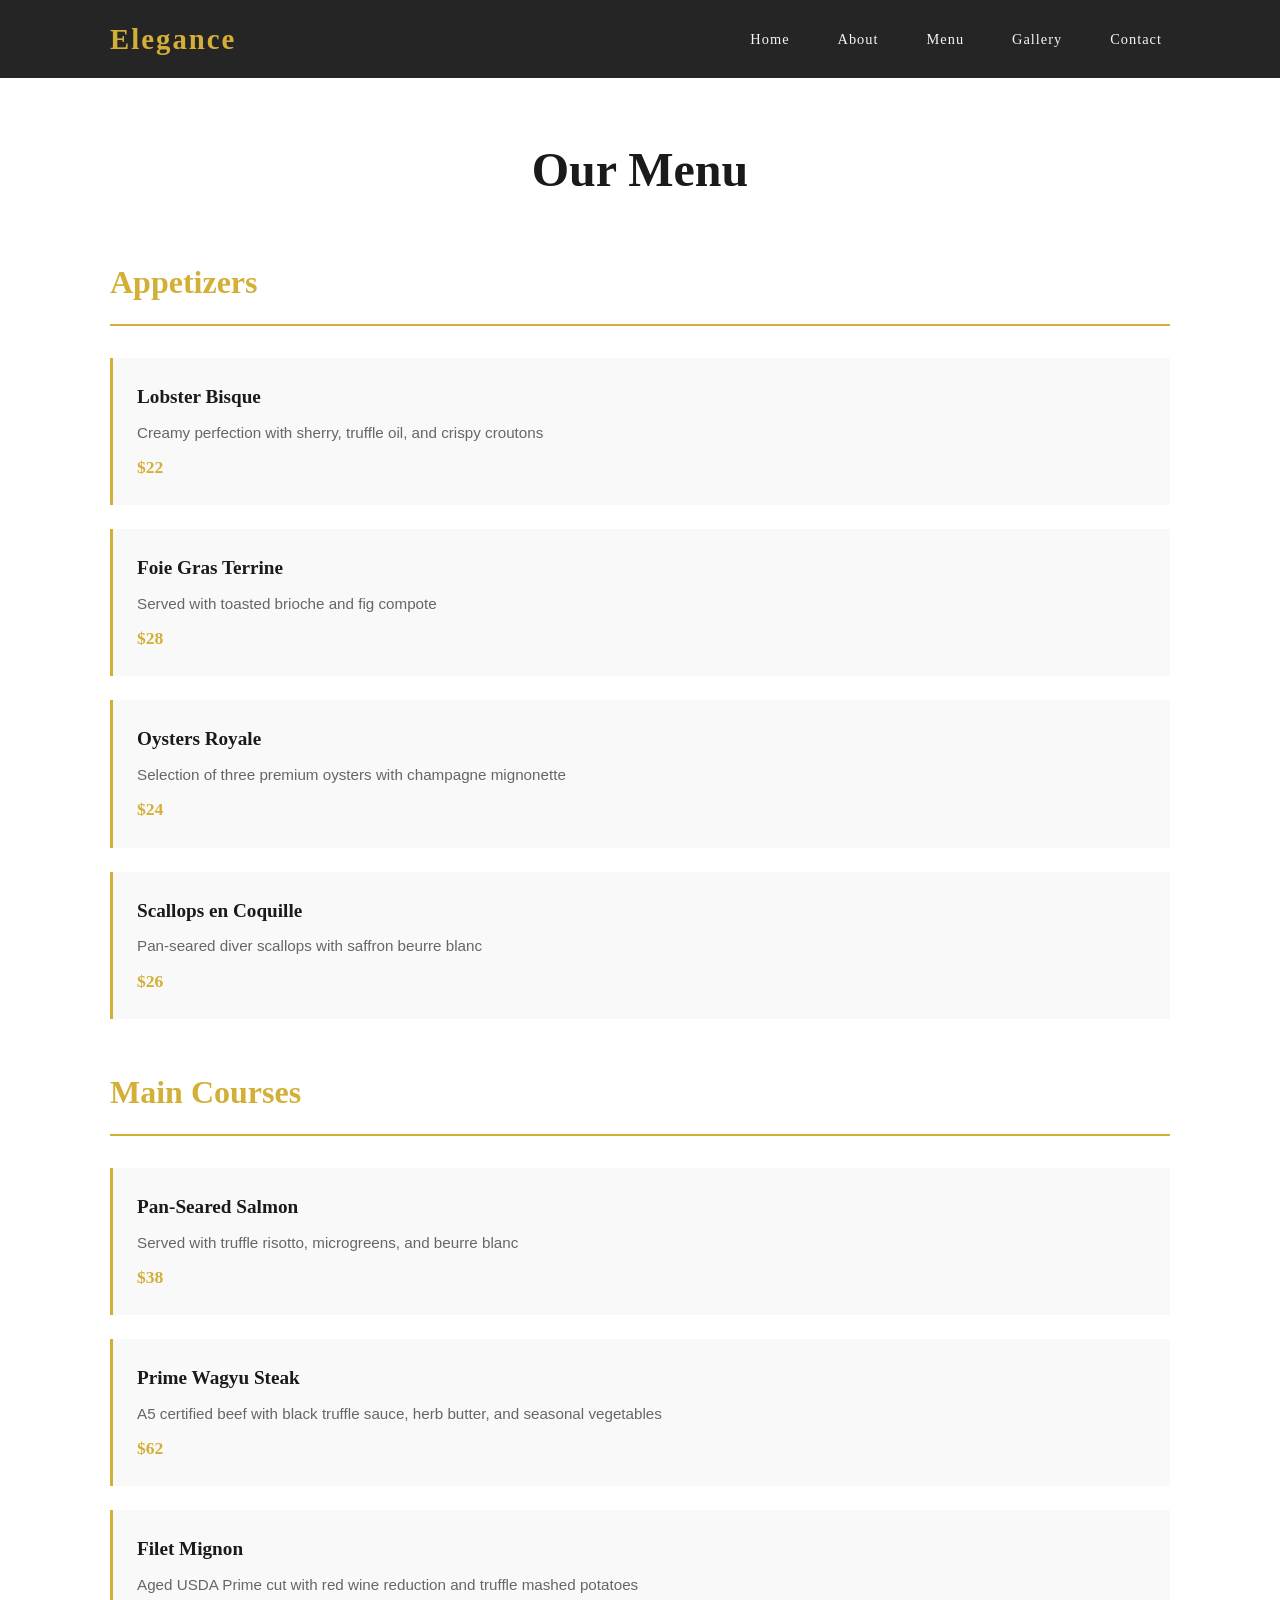
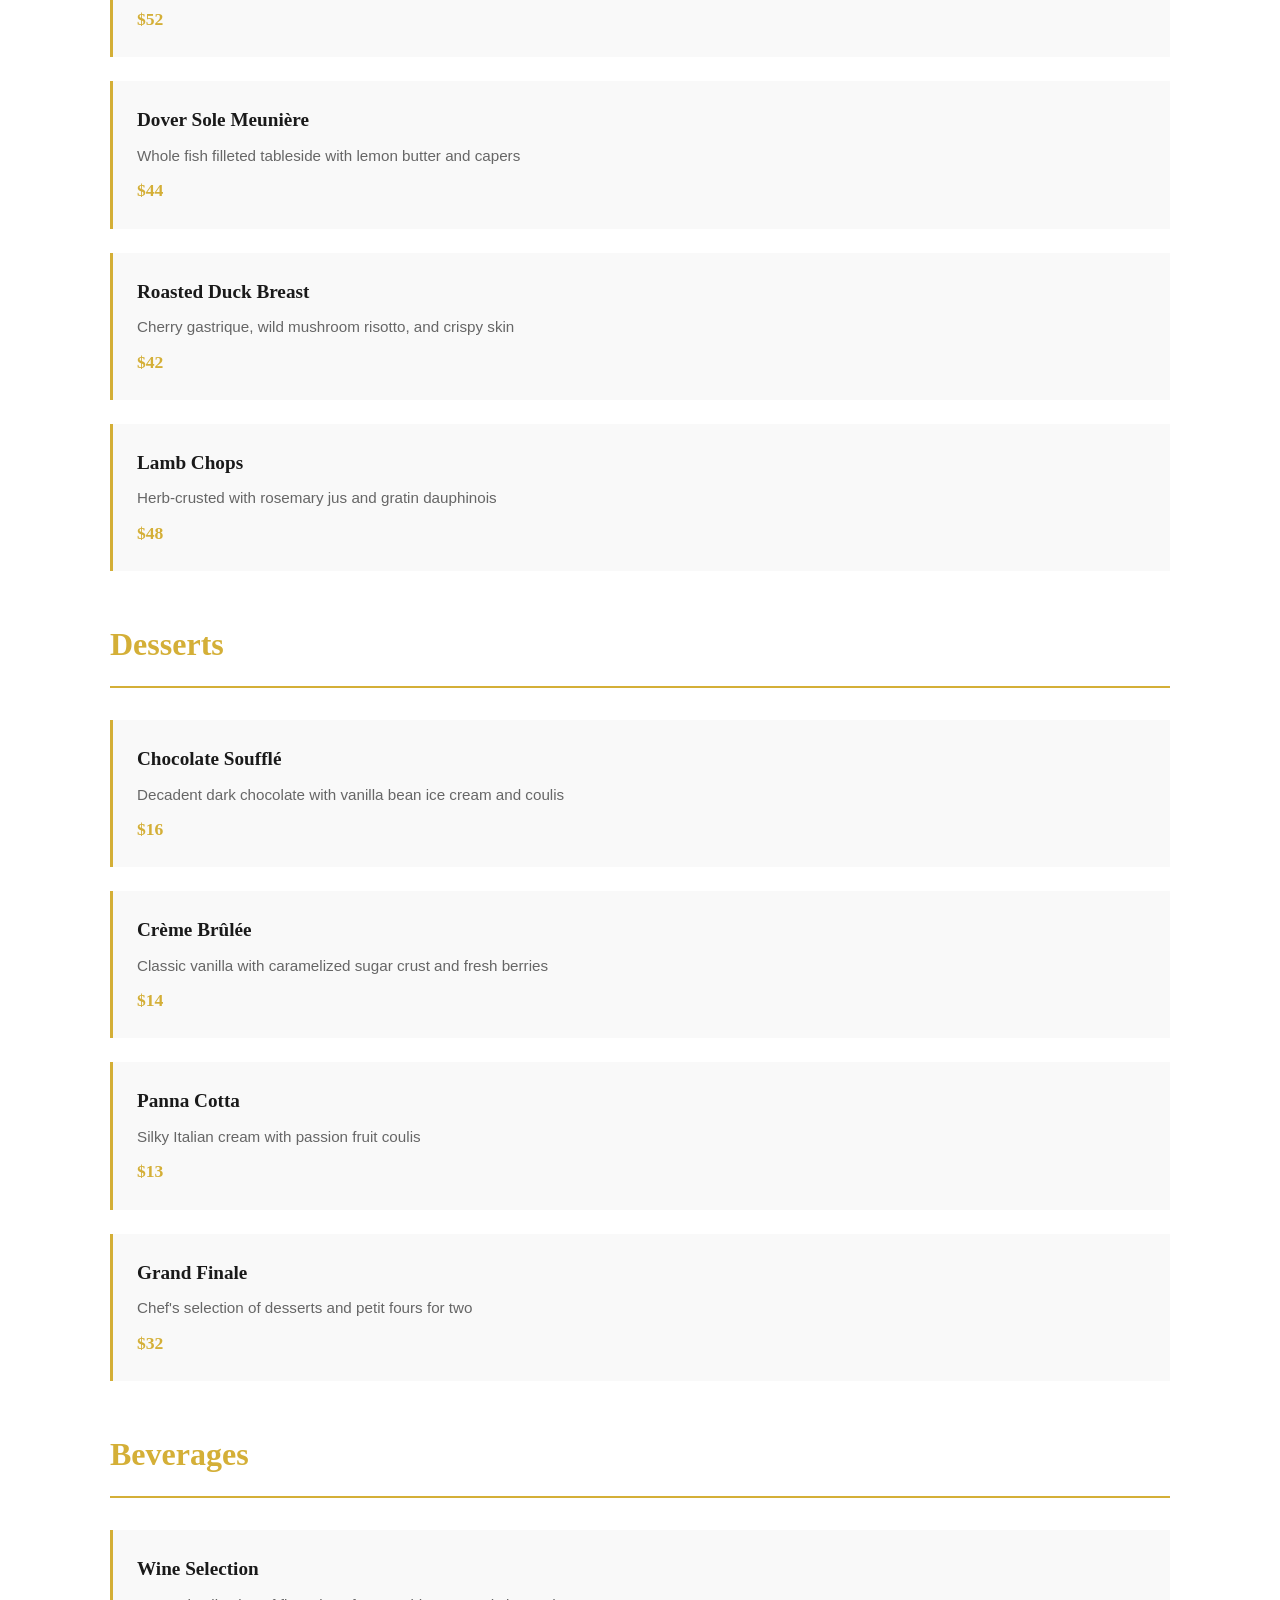
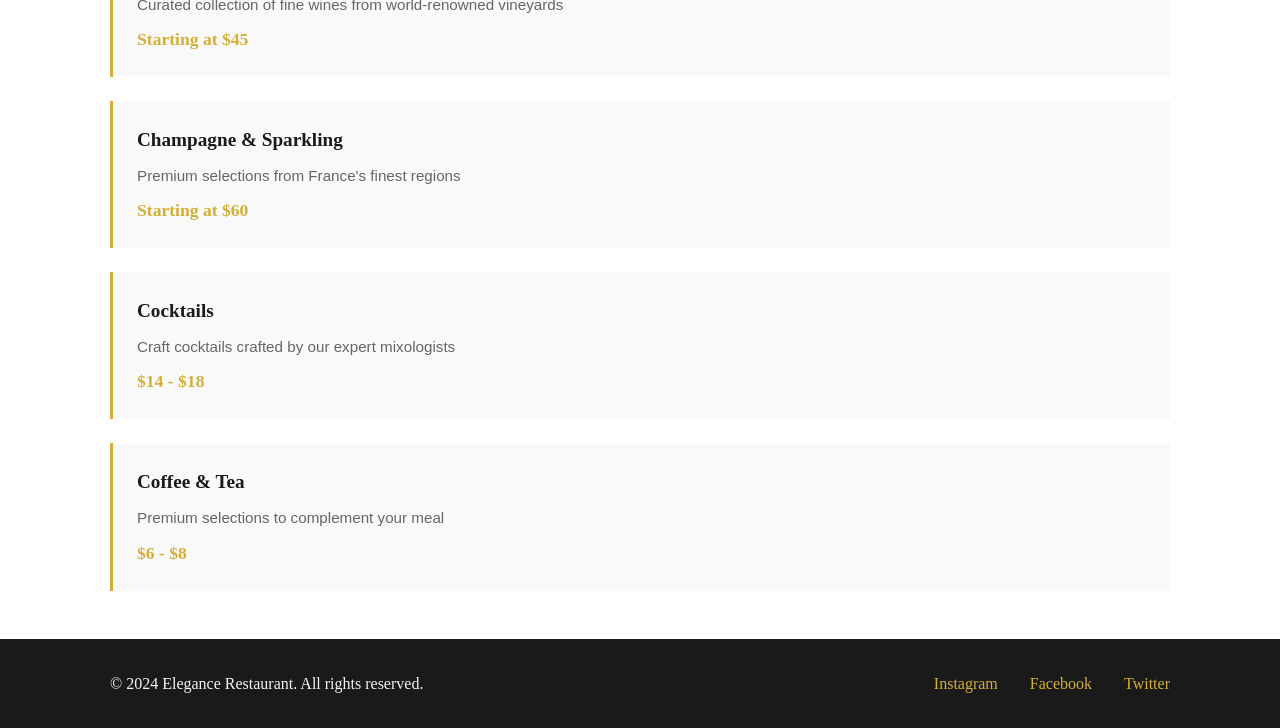
<file: menu.html>
<!DOCTYPE html>
<html lang="en">
<head>
    <meta charset="UTF-8">
    <meta name="viewport" content="width=device-width, initial-scale=1.0, maximum-scale=5.0, user-scalable=yes">
    <meta name="description" content="Our fine dining menu - Elegance Restaurant">
    <meta name="theme-color" content="#1a1a1a">
    <title>Menu - Elegance Restaurant</title>
    <link rel="stylesheet" href="styles.css">
    <style>
        .menu-section {
            margin: 3rem 0;
        }

        .menu-section h3 {
            font-size: 2rem;
            color: var(--secondary-color);
            border-bottom: 2px solid var(--secondary-color);
            padding-bottom: 1rem;
            margin-bottom: 2rem;
        }

        .menu-items {
            display: grid;
            grid-template-columns: 1fr;
            gap: 1.5rem;
        }

        .menu-item {
            padding: 1.5rem;
            border-left: 3px solid var(--secondary-color);
            background: #f9f9f9;
        }

        .menu-item h4 {
            font-size: 1.2rem;
            color: var(--primary-color);
            margin-bottom: 0.5rem;
        }

        .menu-item-description {
            color: var(--light-text);
            font-size: 0.95rem;
            font-family: 'Segoe UI', Tahoma, Geneva, Verdana, sans-serif;
            margin-bottom: 0.5rem;
        }

        .menu-item-price {
            color: var(--secondary-color);
            font-weight: 600;
            font-size: 1.1rem;
        }

        .menu-page {
            padding-top: 100px;
            background: white;
        }

        /* Responsive for menu page */
        @media (max-width: 1024px) {
            .menu-page {
                padding-top: 80px;
            }

            .menu-section h3 {
                font-size: 1.7rem;
            }
        }

        @media (max-width: 768px) {
            .menu-page {
                padding-top: 70px;
            }

            .menu-section {
                margin: 2rem 0;
            }

            .menu-section h3 {
                font-size: 1.5rem;
                padding-bottom: 0.8rem;
                margin-bottom: 1.5rem;
            }

            .menu-items {
                gap: 1rem;
            }

            .menu-item {
                padding: 1rem;
                border-left-width: 4px;
            }

            .menu-item h4 {
                font-size: 1rem;
            }

            .menu-item-description {
                font-size: 0.85rem;
            }

            .menu-item-price {
                font-size: 1rem;
            }
        }

        @media (max-width: 480px) {
            .menu-page {
                padding-top: 60px;
            }

            .menu-section {
                margin: 1.5rem 0;
            }

            .menu-section h3 {
                font-size: 1.2rem;
                padding-bottom: 0.6rem;
                margin-bottom: 1rem;
            }

            .menu-items {
                gap: 0.8rem;
            }

            .menu-item {
                padding: 0.8rem;
            }

            .menu-item h4 {
                font-size: 0.95rem;
                margin-bottom: 0.3rem;
            }

            .menu-item-description {
                font-size: 0.8rem;
                margin-bottom: 0.3rem;
            }

            .menu-item-price {
                font-size: 0.95rem;
            }
        }
    </style>
</head>
<body>
    <!-- Navigation -->
    <nav class="navbar">
        <div class="container">
            <div class="logo">Elegance</div>
            <ul class="nav-menu">
                <li><a href="index.html" class="nav-link">Home</a></li>
                <li><a href="index.html#about" class="nav-link">About</a></li>
                <li><a href="menu.html" class="nav-link active">Menu</a></li>
                <li><a href="gallery.html" class="nav-link">Gallery</a></li>
                <li><a href="index.html#contact" class="nav-link">Contact</a></li>
            </ul>
            <div class="hamburger">
                <span></span>
                <span></span>
                <span></span>
            </div>
        </div>
    </nav>

    <div class="menu-page">
        <div class="container">
            <h1 style="text-align: center; font-size: 3rem; margin: 2rem 0; color: var(--primary-color);">Our Menu</h1>

            <!-- Appetizers -->
            <div class="menu-section">
                <h3>Appetizers</h3>
                <div class="menu-items">
                    <div class="menu-item">
                        <h4>Lobster Bisque</h4>
                        <p class="menu-item-description">Creamy perfection with sherry, truffle oil, and crispy croutons</p>
                        <span class="menu-item-price">$22</span>
                    </div>
                    <div class="menu-item">
                        <h4>Foie Gras Terrine</h4>
                        <p class="menu-item-description">Served with toasted brioche and fig compote</p>
                        <span class="menu-item-price">$28</span>
                    </div>
                    <div class="menu-item">
                        <h4>Oysters Royale</h4>
                        <p class="menu-item-description">Selection of three premium oysters with champagne mignonette</p>
                        <span class="menu-item-price">$24</span>
                    </div>
                    <div class="menu-item">
                        <h4>Scallops en Coquille</h4>
                        <p class="menu-item-description">Pan-seared diver scallops with saffron beurre blanc</p>
                        <span class="menu-item-price">$26</span>
                    </div>
                </div>
            </div>

            <!-- Main Courses -->
            <div class="menu-section">
                <h3>Main Courses</h3>
                <div class="menu-items">
                    <div class="menu-item">
                        <h4>Pan-Seared Salmon</h4>
                        <p class="menu-item-description">Served with truffle risotto, microgreens, and beurre blanc</p>
                        <span class="menu-item-price">$38</span>
                    </div>
                    <div class="menu-item">
                        <h4>Prime Wagyu Steak</h4>
                        <p class="menu-item-description">A5 certified beef with black truffle sauce, herb butter, and seasonal vegetables</p>
                        <span class="menu-item-price">$62</span>
                    </div>
                    <div class="menu-item">
                        <h4>Filet Mignon</h4>
                        <p class="menu-item-description">Aged USDA Prime cut with red wine reduction and truffle mashed potatoes</p>
                        <span class="menu-item-price">$52</span>
                    </div>
                    <div class="menu-item">
                        <h4>Dover Sole Meunière</h4>
                        <p class="menu-item-description">Whole fish filleted tableside with lemon butter and capers</p>
                        <span class="menu-item-price">$44</span>
                    </div>
                    <div class="menu-item">
                        <h4>Roasted Duck Breast</h4>
                        <p class="menu-item-description">Cherry gastrique, wild mushroom risotto, and crispy skin</p>
                        <span class="menu-item-price">$42</span>
                    </div>
                    <div class="menu-item">
                        <h4>Lamb Chops</h4>
                        <p class="menu-item-description">Herb-crusted with rosemary jus and gratin dauphinois</p>
                        <span class="menu-item-price">$48</span>
                    </div>
                </div>
            </div>

            <!-- Desserts -->
            <div class="menu-section">
                <h3>Desserts</h3>
                <div class="menu-items">
                    <div class="menu-item">
                        <h4>Chocolate Soufflé</h4>
                        <p class="menu-item-description">Decadent dark chocolate with vanilla bean ice cream and coulis</p>
                        <span class="menu-item-price">$16</span>
                    </div>
                    <div class="menu-item">
                        <h4>Crème Brûlée</h4>
                        <p class="menu-item-description">Classic vanilla with caramelized sugar crust and fresh berries</p>
                        <span class="menu-item-price">$14</span>
                    </div>
                    <div class="menu-item">
                        <h4>Panna Cotta</h4>
                        <p class="menu-item-description">Silky Italian cream with passion fruit coulis</p>
                        <span class="menu-item-price">$13</span>
                    </div>
                    <div class="menu-item">
                        <h4>Grand Finale</h4>
                        <p class="menu-item-description">Chef's selection of desserts and petit fours for two</p>
                        <span class="menu-item-price">$32</span>
                    </div>
                </div>
            </div>

            <!-- Beverages -->
            <div class="menu-section">
                <h3>Beverages</h3>
                <div class="menu-items">
                    <div class="menu-item">
                        <h4>Wine Selection</h4>
                        <p class="menu-item-description">Curated collection of fine wines from world-renowned vineyards</p>
                        <span class="menu-item-price">Starting at $45</span>
                    </div>
                    <div class="menu-item">
                        <h4>Champagne & Sparkling</h4>
                        <p class="menu-item-description">Premium selections from France's finest regions</p>
                        <span class="menu-item-price">Starting at $60</span>
                    </div>
                    <div class="menu-item">
                        <h4>Cocktails</h4>
                        <p class="menu-item-description">Craft cocktails crafted by our expert mixologists</p>
                        <span class="menu-item-price">$14 - $18</span>
                    </div>
                    <div class="menu-item">
                        <h4>Coffee & Tea</h4>
                        <p class="menu-item-description">Premium selections to complement your meal</p>
                        <span class="menu-item-price">$6 - $8</span>
                    </div>
                </div>
            </div>
        </div>
    </div>

    <!-- Footer -->
    <footer class="footer">
        <div class="container">
            <p>&copy; 2024 Elegance Restaurant. All rights reserved.</p>
            <div class="social-links">
                <a href="#">Instagram</a>
                <a href="#">Facebook</a>
                <a href="#">Twitter</a>
            </div>
        </div>
    </footer>

    <script src="script.js"></script>
</body>
</html>
</file>
<file: styles.css>
/* General Styles */
* {
    margin: 0;
    padding: 0;
    box-sizing: border-box;
}

:root {
    --primary-color: #1a1a1a;
    --secondary-color: #d4af37;
    --accent-color: #f5f5f5;
    --text-color: #333;
    --light-text: #666;
    --border-color: #e0e0e0;
}

html {
    scroll-behavior: smooth;
}

body {
    font-family: 'Playfair Display', 'Georgia', serif;
    line-height: 1.6;
    color: var(--text-color);
    -webkit-font-smoothing: antialiased;
    -moz-osx-font-smoothing: grayscale;
}

.container {
    max-width: 1200px;
    margin: 0 auto;
    padding: 0 20px;
}

/* Navigation */
.navbar {
    position: fixed;
    top: 0;
    width: 100%;
    background: rgba(26, 26, 26, 0.95);
    backdrop-filter: blur(10px);
    z-index: 100;
    padding: 1rem 0;
}

.navbar .container {
    display: flex;
    justify-content: space-between;
    align-items: center;
}

.logo {
    font-size: 1.8rem;
    font-weight: bold;
    color: var(--secondary-color);
    letter-spacing: 2px;
}

.nav-menu {
    display: flex;
    list-style: none;
    gap: 2rem;
}

.nav-link {
    color: var(--accent-color);
    text-decoration: none;
    font-size: 0.9rem;
    letter-spacing: 1px;
    transition: color 0.2s ease;
    position: relative;
    padding: 0.5rem;
    min-height: 44px;
    display: flex;
    align-items: center;
}

.nav-link:hover,
.nav-link.active {
    color: var(--secondary-color);
}

.nav-link::after {
    content: '';
    position: absolute;
    bottom: -5px;
    left: 0;
    width: 0;
    height: 2px;
    background: var(--secondary-color);
    transition: width 0.25s ease;
    will-change: width;
}

.nav-link:hover::after,
.nav-link.active::after {
    width: 100%;
}

.hamburger {
    display: none;
    flex-direction: column;
    cursor: pointer;
    width: 44px;
    height: 44px;
    justify-content: center;
    align-items: center;
    padding: 0.5rem;
}

.hamburger span {
    width: 25px;
    height: 3px;
    background: var(--accent-color);
    margin: 5px 0;
    transition: 0.3s;
}

/* Hero Section */
.hero {
    height: 100vh;
    background: linear-gradient(rgba(0, 0, 0, 0.5), rgba(0, 0, 0, 0.5)),
                url('https://images.unsplash.com/photo-1504674900568-0f2fcb009e0b?w=1200&h=800&fit=crop') center/cover;
    display: flex;
    align-items: center;
    justify-content: center;
    text-align: center;
    color: white;
    margin-top: 60px;
    background-attachment: fixed;
    will-change: background;
}

.hero-content {
    animation: fadeInUp 0.8s ease-out forwards;
    will-change: opacity, transform;
}

.hero-content h1 {
    font-size: 4rem;
    margin-bottom: 1rem;
    letter-spacing: 3px;
}

.hero-content p {
    font-size: 1.5rem;
    margin-bottom: 2rem;
    font-weight: 300;
    letter-spacing: 2px;
}

.cta-button {
    display: inline-block;
    padding: 15px 40px;
    background: var(--secondary-color);
    color: var(--primary-color);
    text-decoration: none;
    font-size: 1rem;
    letter-spacing: 1px;
    border: 2px solid var(--secondary-color);
    transition: all 0.25s ease;
    font-weight: 600;
    min-height: 44px;
    display: inline-flex;
    align-items: center;
    justify-content: center;
    cursor: pointer;
    will-change: background, color;
}

.cta-button:hover {
    background: transparent;
    color: var(--secondary-color);
}

/* About Section */
.about {
    padding: 80px 0;
    background: white;
}

.about-content {
    display: grid;
    grid-template-columns: 1fr 1fr;
    gap: 4rem;
    align-items: center;
}

.about h2 {
    font-size: 2.5rem;
    margin-bottom: 2rem;
    color: var(--primary-color);
}

.about p {
    font-size: 1rem;
    color: var(--light-text);
    margin-bottom: 1.5rem;
    line-height: 1.8;
    font-family: 'Segoe UI', Tahoma, Geneva, Verdana, sans-serif;
}

.about-image img {
    width: 100%;
    height: auto;
    border-radius: 8px;
    box-shadow: 0 10px 40px rgba(0, 0, 0, 0.1);
}

.about-stats {
    display: grid;
    grid-template-columns: repeat(3, 1fr);
    gap: 2rem;
    margin-top: 3rem;
}

.stat {
    text-align: center;
    padding: 2rem;
    background: #f9f9f9;
    border-radius: 8px;
}

.stat h3 {
    font-size: 2rem;
    color: var(--secondary-color);
    margin-bottom: 0.5rem;
}

.stat p {
    font-size: 0.9rem;
    color: var(--light-text);
    margin: 0;
    font-family: 'Segoe UI', Tahoma, Geneva, Verdana, sans-serif;
}

/* Featured Dishes */
.featured {
    padding: 80px 0;
    background: #f5f5f5;
}

.featured h2 {
    text-align: center;
    font-size: 2.5rem;
    margin-bottom: 3rem;
    color: var(--primary-color);
}

.dishes-grid {
    display: grid;
    grid-template-columns: repeat(auto-fit, minmax(280px, 1fr));
    gap: 2rem;
}

.dish-card {
    background: white;
    border-radius: 8px;
    overflow: hidden;
    box-shadow: 0 5px 20px rgba(0, 0, 0, 0.1);
    transition: transform 0.25s ease, box-shadow 0.25s ease;
    cursor: pointer;
    will-change: transform;
}

.dish-card:hover {
    transform: translateY(-5px);
    box-shadow: 0 10px 30px rgba(0, 0, 0, 0.15);
}

.dish-card:active {
    transform: translateY(-2px);
}

.dish-card img {
    width: 100%;
    height: 250px;
    object-fit: cover;
}

.dish-card h3 {
    padding: 1.5rem 1.5rem 0.5rem;
    font-size: 1.3rem;
    color: var(--primary-color);
}

.dish-card p {
    padding: 0 1.5rem;
    font-size: 0.9rem;
    color: var(--light-text);
    font-family: 'Segoe UI', Tahoma, Geneva, Verdana, sans-serif;
}

.price {
    display: block;
    padding: 1rem 1.5rem 1.5rem;
    font-size: 1.3rem;
    color: var(--secondary-color);
    font-weight: 600;
}

/* Contact Section */
.contact {
    padding: 80px 0;
    background: white;
}

.contact h2 {
    text-align: center;
    font-size: 2.5rem;
    margin-bottom: 3rem;
    color: var(--primary-color);
}

.contact-content {
    display: grid;
    grid-template-columns: 1fr 1fr;
    gap: 4rem;
}

.contact-info {
    display: grid;
    grid-template-columns: 1fr;
    gap: 2rem;
}

.info-item h3 {
    font-size: 1.2rem;
    color: var(--primary-color);
    margin-bottom: 0.5rem;
}

.info-item p {
    color: var(--light-text);
    font-family: 'Segoe UI', Tahoma, Geneva, Verdana, sans-serif;
}

.contact-form {
    display: grid;
    gap: 1rem;
}

.contact-form input,
.contact-form textarea {
    padding: 12px 15px;
    border: 1px solid var(--border-color);
    border-radius: 4px;
    font-family: 'Segoe UI', Tahoma, Geneva, Verdana, sans-serif;
    font-size: 0.95rem;
}

.contact-form input:focus,
.contact-form textarea:focus {
    outline: none;
    border-color: var(--secondary-color);
    box-shadow: 0 0 5px rgba(212, 175, 55, 0.3);
}

.submit-btn {
    padding: 12px 30px;
    background: var(--secondary-color);
    color: var(--primary-color);
    border: none;
    border-radius: 4px;
    cursor: pointer;
    font-weight: 600;
    letter-spacing: 1px;
    transition: all 0.2s ease;
    min-height: 44px;
    font-size: 1rem;
    display: flex;
    align-items: center;
    justify-content: center;
    will-change: background, color;
}

.submit-btn:hover {
    background: var(--primary-color);
    color: var(--secondary-color);
}

.submit-btn:active {
    transform: scale(0.98);
}

/* Footer */
.footer {
    background: var(--primary-color);
    color: var(--accent-color);
    padding: 2rem 0;
    text-align: center;
}

.footer .container {
    display: flex;
    justify-content: space-between;
    align-items: center;
}

.social-links {
    display: flex;
    gap: 2rem;
}

.social-links a {
    color: var(--secondary-color);
    text-decoration: none;
    transition: color 0.3s ease;
}

.social-links a:hover {
    color: var(--accent-color);
}

/* Animations */
@keyframes fadeInUp {
    from {
        opacity: 0;
        transform: translateY(20px);
    }
    to {
        opacity: 1;
        transform: translateY(0);
    }
}

@keyframes slideIn {
    from {
        transform: scale(0.95);
        opacity: 0;
    }
    to {
        transform: scale(1);
        opacity: 1;
    }
}

@keyframes fadeIn {
    from { opacity: 0; }
    to { opacity: 1; }
}

/* Responsive Design - Large Desktop (1440px+) */
@media (min-width: 1440px) {
    .container {
        max-width: 1400px;
    }

    .hero-content h1 {
        font-size: 5rem;
    }

    .about h2,
    .featured h2,
    .contact h2 {
        font-size: 3rem;
    }
}

/* Responsive Design - Desktop (1025px - 1439px) */
@media (max-width: 1439px) and (min-width: 1025px) {
    .container {
        max-width: 1100px;
    }
}

/* Responsive Design - Large Tablet (769px - 1024px) */
@media (max-width: 1024px) and (min-width: 769px) {
    .container {
        max-width: 900px;
        padding: 0 30px;
    }

    .hero-content h1 {
        font-size: 3.5rem;
    }

    .about-content {
        gap: 3rem;
    }

    .dishes-grid {
        grid-template-columns: repeat(2, 1fr);
    }

    .contact-content {
        gap: 3rem;
    }

    .featured h2,
    .about h2,
    .contact h2 {
        font-size: 2.2rem;
    }
}

/* Responsive Design - Small Tablet (481px - 768px) */
@media (max-width: 768px) and (min-width: 481px) {
    .container {
        max-width: 100%;
        padding: 0 25px;
    }

    .hamburger {
        display: flex;
    }

    .nav-menu {
        display: none;
        position: absolute;
        top: 60px;
        left: 0;
        flex-direction: column;
        background: var(--primary-color);
        width: 100%;
        text-align: center;
        gap: 0;
        max-height: calc(100vh - 60px);
        overflow-y: auto;
    }

    .nav-menu.active {
        display: flex;
    }

    .nav-link {
        padding: 1rem;
        display: block;
        font-size: 0.95rem;
    }

    .logo {
        font-size: 1.5rem;
    }

    .hero {
        margin-top: 50px;
    }

    .hero-content h1 {
        font-size: 2.8rem;
    }

    .hero-content p {
        font-size: 1.1rem;
    }

    .cta-button {
        padding: 12px 30px;
        font-size: 0.9rem;
    }

    .about-content {
        grid-template-columns: 1fr;
        gap: 2rem;
    }

    .about h2 {
        font-size: 2rem;
    }

    .about p {
        font-size: 0.95rem;
    }

    .about-stats {
        grid-template-columns: repeat(3, 1fr);
        gap: 1rem;
    }

    .stat {
        padding: 1rem;
    }

    .stat h3 {
        font-size: 1.5rem;
    }

    .stat p {
        font-size: 0.85rem;
    }

    .featured h2 {
        font-size: 2rem;
    }

    .dishes-grid {
        grid-template-columns: repeat(2, 1fr);
        gap: 1.5rem;
    }

    .dish-card h3 {
        font-size: 1.1rem;
    }

    .dish-card p {
        font-size: 0.85rem;
    }

    .contact h2 {
        font-size: 2rem;
    }

    .contact-content {
        grid-template-columns: 1fr;
        gap: 2rem;
    }

    .contact-form input,
    .contact-form textarea {
        padding: 10px 12px;
        font-size: 0.9rem;
    }

    .submit-btn {
        padding: 10px 25px;
        font-size: 0.9rem;
    }

    .footer .container {
        flex-direction: column;
        gap: 1rem;
    }

    .social-links {
        gap: 1.5rem;
        font-size: 0.9rem;
    }
}

/* Responsive Design - Mobile (320px - 480px) */
@media (max-width: 480px) {
    .container {
        max-width: 100%;
        padding: 0 15px;
    }

    .navbar {
        padding: 0.75rem 0;
    }

    .navbar .container {
        padding: 0 15px;
    }

    .logo {
        font-size: 1.2rem;
        letter-spacing: 1px;
    }

    .hamburger {
        display: flex;
    }

    .hamburger span {
        width: 20px;
        height: 2.5px;
        margin: 4px 0;
    }

    .nav-menu {
        display: none;
        position: absolute;
        top: 55px;
        left: 0;
        flex-direction: column;
        background: var(--primary-color);
        width: 100%;
        text-align: center;
        gap: 0;
        max-height: calc(100vh - 55px);
        overflow-y: auto;
        z-index: 99;
    }

    .nav-menu.active {
        display: flex;
    }

    .nav-link {
        padding: 0.8rem;
        display: block;
        font-size: 0.85rem;
        letter-spacing: 0.5px;
    }

    .hero {
        height: 65vh;
        margin-top: 55px;
        background-attachment: scroll;
    }

    .hero-content h1 {
        font-size: 1.8rem;
        letter-spacing: 1px;
        margin-bottom: 0.5rem;
    }

    .hero-content p {
        font-size: 0.9rem;
        margin-bottom: 1.5rem;
        letter-spacing: 0.5px;
    }

    .cta-button {
        padding: 10px 25px;
        font-size: 0.8rem;
        letter-spacing: 0.5px;
    }

    /* About Section */
    .about {
        padding: 30px 0;
    }

    .about-content {
        grid-template-columns: 1fr;
        gap: 1.5rem;
    }

    .about-image {
        display: none;
    }

    .about h2 {
        font-size: 1.5rem;
        margin-bottom: 1rem;
    }

    .about p {
        font-size: 0.9rem;
        margin-bottom: 0.8rem;
        line-height: 1.6;
    }

    .about-stats {
        grid-template-columns: repeat(3, 1fr);
        gap: 0.6rem;
        margin-top: 1rem;
    }

    .stat {
        padding: 0.8rem 0.5rem;
    }

    .stat h3 {
        font-size: 1.2rem;
    }

    .stat p {
        font-size: 0.72rem;
    }

    /* Featured Section */
    .featured {
        padding: 30px 0;
    }

    .featured h2 {
        font-size: 1.5rem;
        margin-bottom: 1.5rem;
    }

    .dishes-grid {
        grid-template-columns: repeat(2, 1fr);
        gap: 0.8rem;
    }

    .dish-card {
        border-radius: 6px;
    }

    .dish-card img {
        height: 140px;
    }

    .dish-card h3 {
        padding: 0.6rem 0.8rem 0.2rem;
        font-size: 0.85rem;
    }

    .dish-card p {
        padding: 0 0.8rem;
        font-size: 0.75rem;
    }

    .price {
        padding: 0.5rem 0.8rem 0.8rem;
        font-size: 1rem;
    }

    /* Contact Section */
    .contact {
        padding: 30px 0;
    }

    .contact h2 {
        font-size: 1.5rem;
        margin-bottom: 2rem;
    }

    .contact-content {
        grid-template-columns: 1fr;
        gap: 2rem;
    }

    .contact-info {
        gap: 1.5rem;
    }

    .info-item h3 {
        font-size: 1rem;
        margin-bottom: 0.3rem;
    }

    .info-item p {
        font-size: 0.85rem;
    }

    .contact-form {
        gap: 0.8rem;
    }

    .contact-form input,
    .contact-form textarea {
        padding: 10px;
        font-size: 0.9rem;
        min-height: 44px;
    }

    .submit-btn {
        padding: 10px 20px;
        font-size: 0.85rem;
        min-height: 44px;
        letter-spacing: 0.5px;
    }

    /* Footer */
    .footer {
        padding: 1.5rem 0;
    }

    .footer .container {
        flex-direction: column;
        gap: 1rem;
    }

    .footer p {
        font-size: 0.85rem;
    }

    .social-links {
        gap: 1rem;
        font-size: 0.85rem;
    }


    
}
</file>
